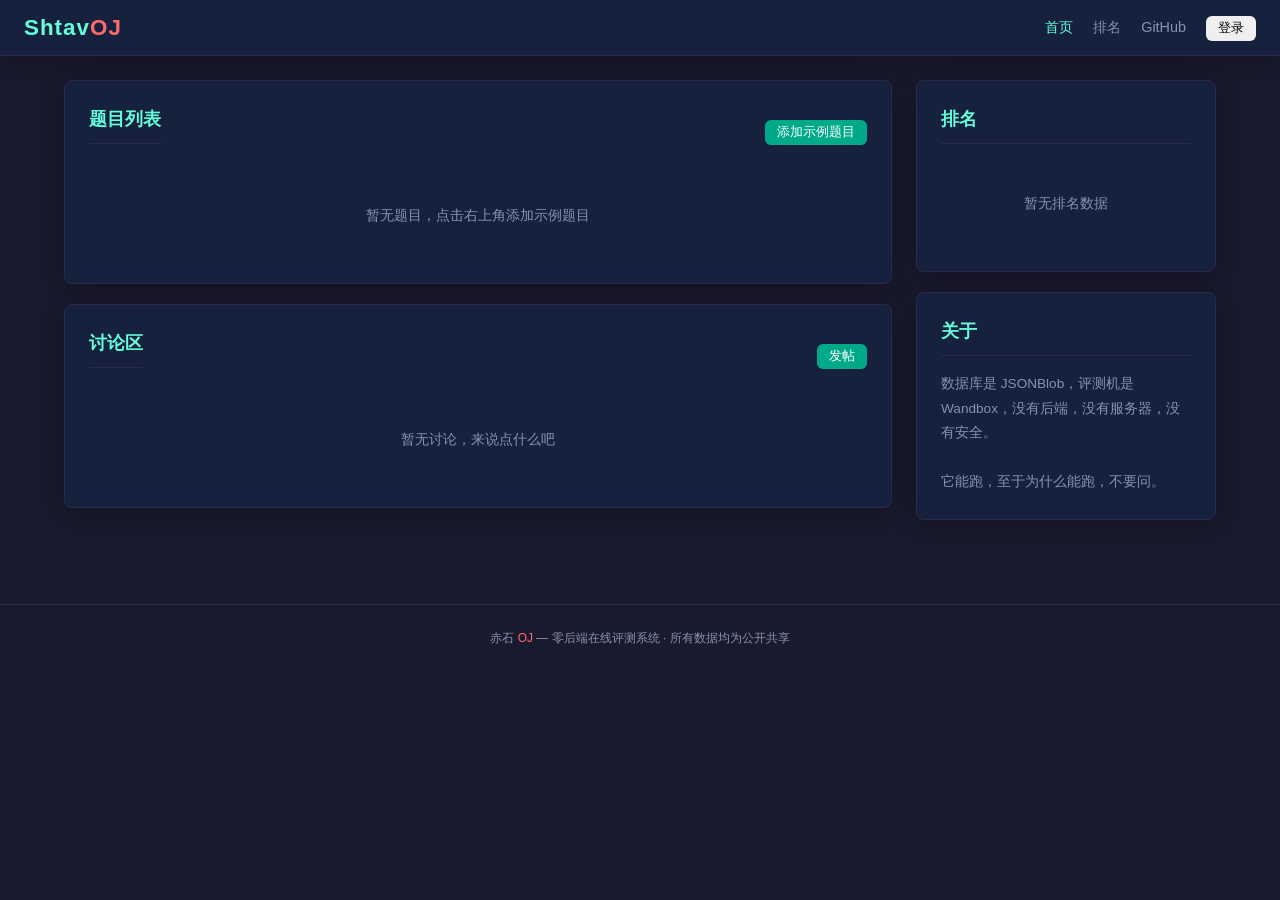
<file: index.html>
<!DOCTYPE html>
<html lang="zh-CN">
<head>
    <meta charset="UTF-8">
    <meta name="viewport" content="width=device-width, initial-scale=1.0">
    <title>赤石 OJ</title>
    <link rel="stylesheet" href="css/style.css">
</head>
<body>

<!-- 导航栏 -->
<nav class="navbar">
    <a href="index.html" class="brand">
        Shtav<span>OJ</span>
    </a>
    <div class="nav-links">
        <a href="index.html" class="active">首页</a>
        <a href="rank.html">排名</a>
        <a href="https://github.com/ZGWest566/ShtavOJ" target="_blank">GitHub</a>
        <span id="current-user"></span>
    </div>
</nav>

<div class="container">
    <div class="main-layout">

        <!-- 左侧：题目列表 + 讨论区 -->
        <div class="main-content">

            <!-- 初始化数据库 -->
            <div id="init-banner" class="card" style="display:none;border-color:var(--yellow);text-align:center;">
                <h2 style="color:var(--yellow);margin-bottom:8px;">⚠ 数据库未初始化</h2>
                <p style="color:var(--text-dim);font-size:0.85rem;margin-bottom:16px;">
                    JSONBlob 是空的，需要先写入初始数据才能使用。
                </p>
                <button id="init-btn" class="btn btn-primary" onclick="handleInitBlob()">
                    初始化数据库
                </button>
                <div id="init-status" style="margin-top:12px;font-size:0.85rem;"></div>
            </div>

            <!-- 题目列表 -->
            <div class="card">
                <div class="section-header">
                    <h2 class="card-title">题目列表</h2>
                    <button class="btn btn-primary btn-sm" onclick="addSampleProblems()">添加示例题目</button>
                </div>
                <div id="problem-list" class="problem-list">
                    <div class="loading">加载中...</div>
                </div>
            </div>

            <!-- 讨论区 -->
            <div class="card">
                <div class="section-header">
                    <h2 class="card-title">讨论区</h2>
                    <button class="btn btn-primary btn-sm" onclick="showNewThreadModal()">发帖</button>
                </div>
                <div id="threads-list">
                    <div class="loading">加载中...</div>
                </div>
            </div>

        </div>

        <!-- 右侧：排名 -->
        <div class="sidebar">
            <div class="card">
                <h2 class="card-title">排名</h2>
                <div id="ranking-list">
                    <div class="loading">加载中...</div>
                </div>
            </div>

            <!-- 关于 -->
            <div class="card">
                <h2 class="card-title">关于</h2>
                <p style="font-size:0.85rem;color:var(--text-dim);line-height:1.8;">
                    数据库是 JSONBlob，评测机是 Wandbox，没有后端，没有服务器，没有安全。
                    <br><br>
                    它能跑，至于为什么能跑，不要问。
                </p>
            </div>
        </div>

    </div>
</div>

<div class="footer">
    赤石 <span>OJ</span> — 零后端在线评测系统 · 所有数据均为公开共享
</div>

<!-- 新帖子弹窗 -->
<div id="new-thread-modal" class="modal-overlay" style="display:none;">
    <div class="modal">
        <h2>发帖</h2>
        <input id="new-thread-title" type="text" placeholder="标题" maxlength="200">
        <textarea id="new-thread-content" placeholder="内容" rows="4"
            style="width:100%;background:#0d1117;color:var(--text);border:1px solid var(--border);border-radius:6px;padding:10px;font-family:inherit;resize:vertical;margin-bottom:12px;"></textarea>
        <div class="modal-actions">
            <button class="btn btn-sm" onclick="document.getElementById('new-thread-modal').style.display='none'">取消</button>
            <button class="btn btn-primary btn-sm" onclick="handleNewThread()">发布</button>
        </div>
    </div>
</div>

<script src="js/config.js"></script>
<script src="js/db.js"></script>
<script src="js/user.js"></script>
<script src="js/rank.js"></script>
<script src="js/thread.js"></script>
<script src="js/wandbox.js"></script>
<script src="js/judge.js"></script>

<script>
// ============================================================
//  首页初始化
// ============================================================

async function initIndex() {
    updateUserDisplay();

    try {
        const data = await readBlob();
        ensureBlobStructure(data);

        renderProblemList(data.problems, data.submissions);
        renderRanking(calculateRanking(data.submissions));
        renderThreads(data.threads);
    } catch (e) {
        console.error('加载失败:', e);
        document.getElementById('init-banner').style.display = 'block';
        document.getElementById('init-status').innerHTML = '<span style="color:var(--red);">错误：' + e.message + '</span>';
        document.getElementById('problem-list').innerHTML = '<div class="error">加载失败：' + e.message + '</div>';
        document.getElementById('ranking-list').innerHTML = '<div class="error">加载失败</div>';
        document.getElementById('threads-list').innerHTML = '<div class="error">加载失败</div>';
    }
}

async function handleInitBlob() {
    const btn = document.getElementById('init-btn');
    const status = document.getElementById('init-status');
    btn.disabled = true;
    btn.textContent = '初始化中...';
    status.innerHTML = '<span style="color:var(--accent);">正在写入 JSONBlob...</span>';

    try {
        await initBlob();
        status.innerHTML = '<span style="color:var(--green);">✓ 初始化成功！刷新页面...</span>';
        setTimeout(() => window.location.reload(), 1000);
    } catch (e) {
        status.innerHTML = '<span style="color:var(--red);">✗ ' + e.message + '</span>';
        btn.disabled = false;
        btn.textContent = '重试初始化';
    }
}

function renderProblemList(problems, submissions) {
    const container = document.getElementById('problem-list');
    const list = Object.values(problems);

    if (list.length === 0) {
        container.innerHTML = '<div class="empty">暂无题目，点击右上角添加示例题目</div>';
        return;
    }

    const user = getCurrentUser();
    const acSet = new Set();
    const triedSet = new Set();
    if (user) {
        for (const s of submissions) {
            if (s.user === user) {
                triedSet.add(s.problemId);
                if (s.verdict === 'AC') acSet.add(s.problemId);
            }
        }
    }

    container.innerHTML = list
        .sort((a, b) => a.id.localeCompare(b.id))
        .map(p => {
            let statusClass = 'status-none';
            let statusText = '—';
            if (acSet.has(p.id)) {
                statusClass = 'status-ac';
                statusText = 'AC';
            } else if (triedSet.has(p.id)) {
                statusClass = 'status-wa';
                statusText = 'WA';
            }
            return `
                <a href="problem.html?id=${p.id}" class="problem-item">
                    <span class="problem-id">#${escapeHtml(p.id)}</span>
                    <span class="problem-title">${escapeHtml(p.title)}</span>
                    <span class="problem-status ${statusClass}">${statusText}</span>
                </a>
            `;
        }).join('');
}

async function addSampleProblems() {
    const user = getCurrentUser();
    if (!user) {
        showLoginModal();
        return;
    }

    try {
        await safeUpdate(blob => {
            ensureBlobStructure(blob);
            if (!blob.problems['1000']) {
                blob.problems['1000'] = {
                    id: '1000',
                    title: 'A+B Problem',
                    statement: '## 题目描述\n\n输入两个整数 $a$ 和 $b$，输出它们的和 $a+b$。\n\n## 输入格式\n\n一行，两个整数 $a$ 和 $b$，以空格分隔。\n\n## 输出格式\n\n一行，一个整数 $a+b$。\n\n## 样例\n\n### 输入\n```\n1 2\n```\n\n### 输出\n```\n3\n```\n\n## 数据范围\n\n$-10^9 \\le a, b \\le 10^9$',
                    timeLimitMs: 1000,
                    memoryLimitMb: 256,
                    testcases: [
                        { input: '1 2\n', expected: '3\n' },
                        { input: '100 200\n', expected: '300\n' },
                        { input: '-5 5\n', expected: '0\n' },
                    ]
                };
            }
            if (!blob.problems['1001']) {
                blob.problems['1001'] = {
                    id: '1001',
                    title: 'Hello World',
                    statement: '## 题目描述\n\n输出 "Hello, World!"（不含引号）。\n\n## 输入格式\n\n无输入。\n\n## 输出格式\n\n一行，字符串 "Hello, World!"。\n\n## 样例\n\n### 输入\n```\n\n```\n\n### 输出\n```\nHello, World!\n```',
                    timeLimitMs: 1000,
                    memoryLimitMb: 256,
                    testcases: [
                        { input: '', expected: 'Hello, World!\n' },
                    ]
                };
            }
        });
        alert('示例题目已添加，刷新查看');
        window.location.reload();
    } catch (e) {
        alert('添加失败：' + e.message);
    }
}

function showNewThreadModal() {
    const user = getCurrentUser();
    if (!user) { showLoginModal(); return; }
    document.getElementById('new-thread-modal').style.display = 'flex';
    document.getElementById('new-thread-title').focus();
}

async function handleNewThread() {
    const title = document.getElementById('new-thread-title').value.trim();
    const content = document.getElementById('new-thread-content').value.trim();
    if (!title || !content) return;

    try {
        await createThread(title, content);
        document.getElementById('new-thread-modal').style.display = 'none';
        document.getElementById('new-thread-title').value = '';
        document.getElementById('new-thread-content').value = '';
        const data = await readBlob();
        ensureBlobStructure(data);
        renderThreads(data.threads);
    } catch (e) {
        alert('发帖失败：' + e.message);
    }
}

// 关闭弹窗
document.addEventListener('click', e => {
    const modal = document.getElementById('new-thread-modal');
    if (e.target === modal) {
        modal.style.display = 'none';
    }
});

initIndex();
</script>

</body>
</html>
</file>
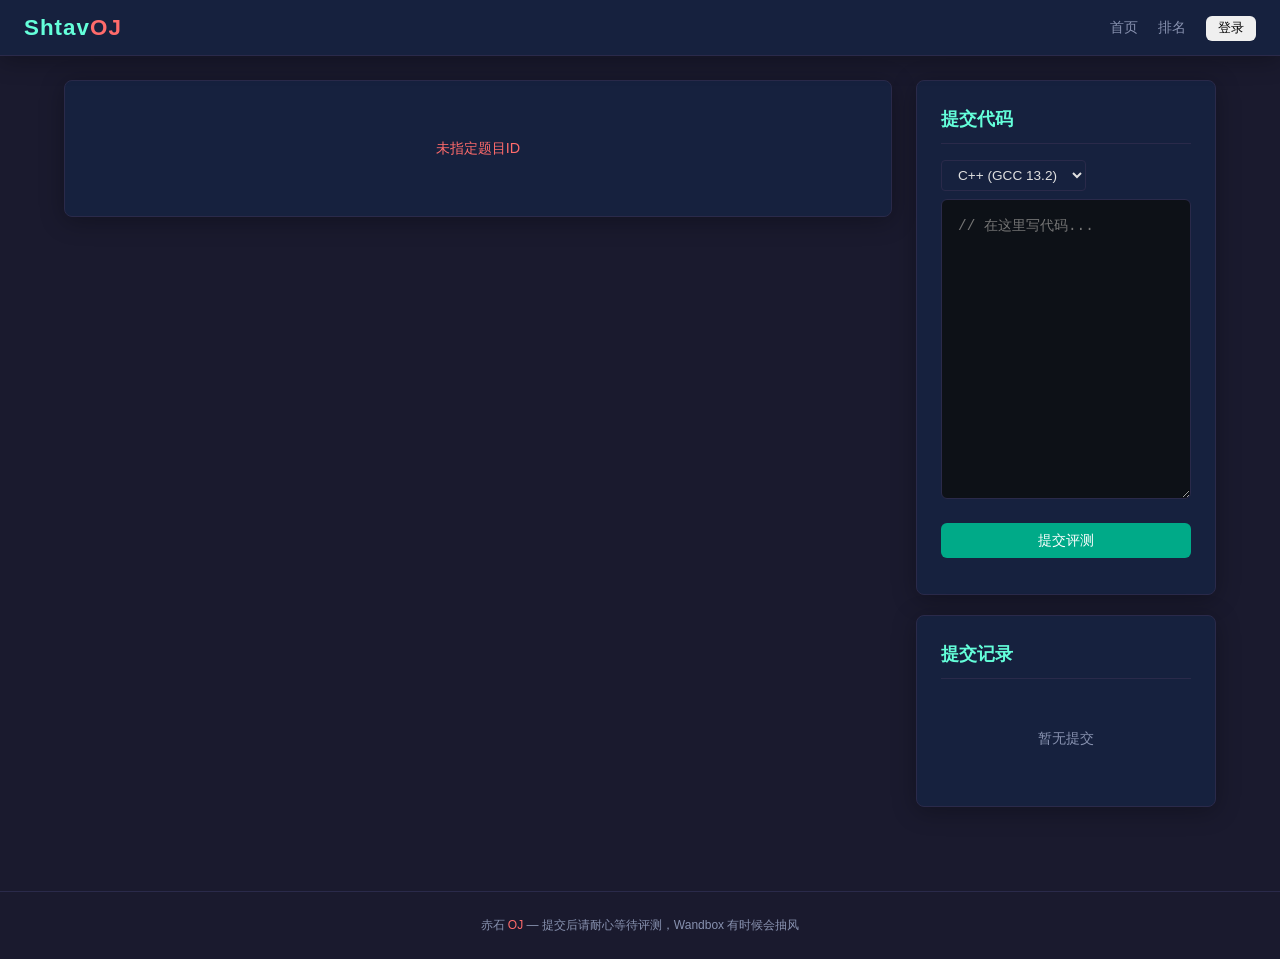
<file: problem.html>
<!DOCTYPE html>
<html lang="zh-CN">
<head>
    <meta charset="UTF-8">
    <meta name="viewport" content="width=device-width, initial-scale=1.0">
    <title>题目详情 - 赤石 OJ</title>
    <link rel="stylesheet" href="css/style.css">
</head>
<body>

<nav class="navbar">
    <a href="index.html" class="brand">
        Shtav<span>OJ</span>
    </a>
    <div class="nav-links">
        <a href="index.html">首页</a>
        <a href="rank.html">排名</a>
        <span id="current-user"></span>
    </div>
</nav>

<div class="container">
    <div class="main-layout">

        <!-- 左侧：题目描述 -->
        <div class="main-content">
            <div class="card" id="problem-card">
                <div class="loading">加载中...</div>
            </div>
        </div>

        <!-- 右侧：提交区 + 提交记录 -->
        <div class="sidebar">
            <!-- 提交区 -->
            <div class="card">
                <h2 class="card-title">提交代码</h2>
                <div id="submit-area">
                    <div class="editor-toolbar">
                        <select id="lang-select">
                            <option value="cpp">C++ (GCC 13.2)</option>
                            <option value="c">C (GCC 13.2)</option>
                            <option value="python">Python 3.12</option>
                            <option value="java">Java 21</option>
                            <option value="node">Node.js 20</option>
                            <option value="rust">Rust 1.75</option>
                        </select>
                    </div>
                    <div class="code-editor-wrapper">
                        <textarea id="code-editor" placeholder="// 在这里写代码..." spellcheck="false"></textarea>
                    </div>
                    <button id="submit-btn" class="btn btn-primary btn-block" onclick="handleSubmit()">
                        提交评测
                    </button>
                    <div id="submit-status" style="margin-top:12px;text-align:center;font-size:0.85rem;"></div>
                </div>
            </div>

            <!-- 提交记录 -->
            <div class="card">
                <h2 class="card-title">提交记录</h2>
                <div id="submissions-list">
                    <div class="empty">暂无提交</div>
                </div>
            </div>
        </div>

    </div>
</div>

<div class="footer">
    赤石 <span>OJ</span> — 提交后请耐心等待评测，Wandbox 有时候会抽风
</div>

<script src="js/config.js"></script>
<script src="js/db.js"></script>
<script src="js/user.js"></script>
<script src="js/rank.js"></script>
<script src="js/thread.js"></script>
<script src="js/wandbox.js"></script>
<script src="js/judge.js"></script>

<script>
// ============================================================
//  题目详情页
// ============================================================

let currentProblemId = null;
let pollingTimer = null;

function getProblemId() {
    const params = new URLSearchParams(window.location.search);
    return params.get('id');
}

async function initProblem() {
    updateUserDisplay();
    currentProblemId = getProblemId();

    if (!currentProblemId) {
        document.getElementById('problem-card').innerHTML = '<div class="error">未指定题目ID</div>';
        return;
    }

    document.title = '#' + currentProblemId + ' - 赤石 OJ';

    try {
        const data = await readBlob();
        ensureBlobStructure(data);

        const problem = data.problems[currentProblemId];
        if (!problem) {
            document.getElementById('problem-card').innerHTML = '<div class="error">题目不存在</div>';
            return;
        }

        renderProblem(problem);
        renderSubmissions(data.submissions, currentProblemId);
    } catch (e) {
        console.error('加载失败:', e);
        document.getElementById('problem-card').innerHTML = '<div class="error">加载失败：' + e.message + '</div>';
    }
}

function renderProblem(problem) {
    const card = document.getElementById('problem-card');

    // 简单 Markdown 转 HTML
    const html = simpleMarkdown(problem.statement || '');

    card.innerHTML = `
        <h1 style="color:var(--accent);margin-bottom:12px;">#${escapeHtml(problem.id)} ${escapeHtml(problem.title)}</h1>
        <div class="problem-info">
            <span>⏱ ${problem.timeLimitMs || 1000}ms</span>
            <span>💾 ${problem.memoryLimitMb || 256}MB</span>
            <span>📋 ${problem.testcases ? problem.testcases.length : 0} 个测试点</span>
        </div>
        <div class="problem-statement">${html}</div>
    `;
}

function renderSubmissions(submissions, problemId) {
    const container = document.getElementById('submissions-list');
    const user = getCurrentUser();

    const filtered = submissions
        .filter(s => s.problemId === problemId)
        .sort((a, b) => b.createdAt - a.createdAt)
        .slice(0, 30);

    if (filtered.length === 0) {
        container.innerHTML = '<div class="empty">暂无提交</div>';
        return;
    }

    container.innerHTML = filtered.map(s => {
        const vClass = 'verdict-' + (s.verdict || s.status || 'pending').toLowerCase();
        const vText = s.verdict || (s.status === 'judging' ? '评测中' : '等待中');
        const detail = s.passed !== undefined ? ` (${s.passed}/${s.total})` : '';
        return `
            <div class="submission-item">
                <span class="submission-user">${escapeHtml(s.user)}</span>
                <span class="submission-lang" style="color:var(--text-dim);font-size:0.8rem;">${s.language || '?'}</span>
                <span style="flex:1;"></span>
                <span class="verdict-badge ${vClass}">${vText}${detail}</span>
                <span style="color:var(--text-dim);font-size:0.75rem;">${formatTime(s.createdAt)}</span>
            </div>
        `;
    }).join('');
}

async function handleSubmit() {
    const user = getCurrentUser();
    if (!user) {
        showLoginModal();
        return;
    }

    const code = document.getElementById('code-editor').value.trim();
    if (!code) {
        document.getElementById('submit-status').innerHTML = '<span style="color:var(--red);">代码不能为空</span>';
        return;
    }

    const language = document.getElementById('lang-select').value;
    const btn = document.getElementById('submit-btn');
    const status = document.getElementById('submit-status');

    btn.disabled = true;
    btn.textContent = '提交中...';
    status.innerHTML = '<span style="color:var(--accent);">正在提交...</span>';

    try {
        const subId = 'sub_' + Date.now();

        await safeUpdate(blob => {
            ensureBlobStructure(blob);
            blob.submissions.push({
                id: subId,
                user,
                problemId: currentProblemId,
                language,
                code,
                status: 'pending',
                verdict: null,
                createdAt: Date.now()
            });
        });

        status.innerHTML = '<span style="color:var(--accent);">提交成功，开始评测...</span>';

        // 开始评测
        judgeSubmission(subId).then(result => {
            if (result) {
                const vClass = 'verdict-' + (result.verdict || 'se').toLowerCase();
                const detail = result.passed !== undefined ? ` (${result.passed}/${result.total})` : '';
                status.innerHTML = `<span class="verdict-badge ${vClass}">${result.verdict}${detail}</span>`;
                if (result.message && result.verdict === 'CE') {
                    status.innerHTML += `<pre style="margin-top:8px;background:#0d1117;padding:8px;border-radius:4px;font-size:0.8rem;max-height:200px;overflow:auto;white-space:pre-wrap;">${escapeHtml(result.message)}</pre>`;
                }
            }
            refreshSubmissions();
        }).catch(e => {
            status.innerHTML = '<span style="color:var(--red);">评测失败：' + e.message + '</span>';
        });

        refreshSubmissions();
    } catch (e) {
        status.innerHTML = '<span style="color:var(--red);">提交失败：' + e.message + '</span>';
    } finally {
        btn.disabled = false;
        btn.textContent = '提交评测';
    }
}

async function refreshSubmissions() {
    try {
        const data = await readBlob();
        ensureBlobStructure(data);
        renderSubmissions(data.submissions, currentProblemId);
    } catch (e) {
        // 静默失败
    }
}

// 简易 Markdown 渲染
function simpleMarkdown(text) {
    if (!text) return '';
    let html = text;

    // 代码块
    html = html.replace(/```(\w*)\n([\s\S]*?)```/g, (_, lang, code) => {
        return `<pre><code>${escapeHtml(code)}</code></pre>`;
    });

    // 行内代码
    html = html.replace(/`([^`]+)`/g, '<code style="background:#0d1117;padding:2px 6px;border-radius:3px;font-size:0.85em;">$1</code>');

    // 标题
    html = html.replace(/^### (.+)$/gm, '<h3>$1</h3>');
    html = html.replace(/^## (.+)$/gm, '<h3>$1</h3>');

    // 粗体
    html = html.replace(/\*\*(.+?)\*\*/g, '<strong>$1</strong>');

    // 行内数学 $...$
    html = html.replace(/\$([^$]+)\$/g, '<em>$1</em>');

    // 换行
    html = html.replace(/\n\n/g, '</p><p>');
    html = html.replace(/\n/g, '<br>');

    return '<p>' + html + '</p>';
}

initProblem();
</script>

</body>
</html>
</file>
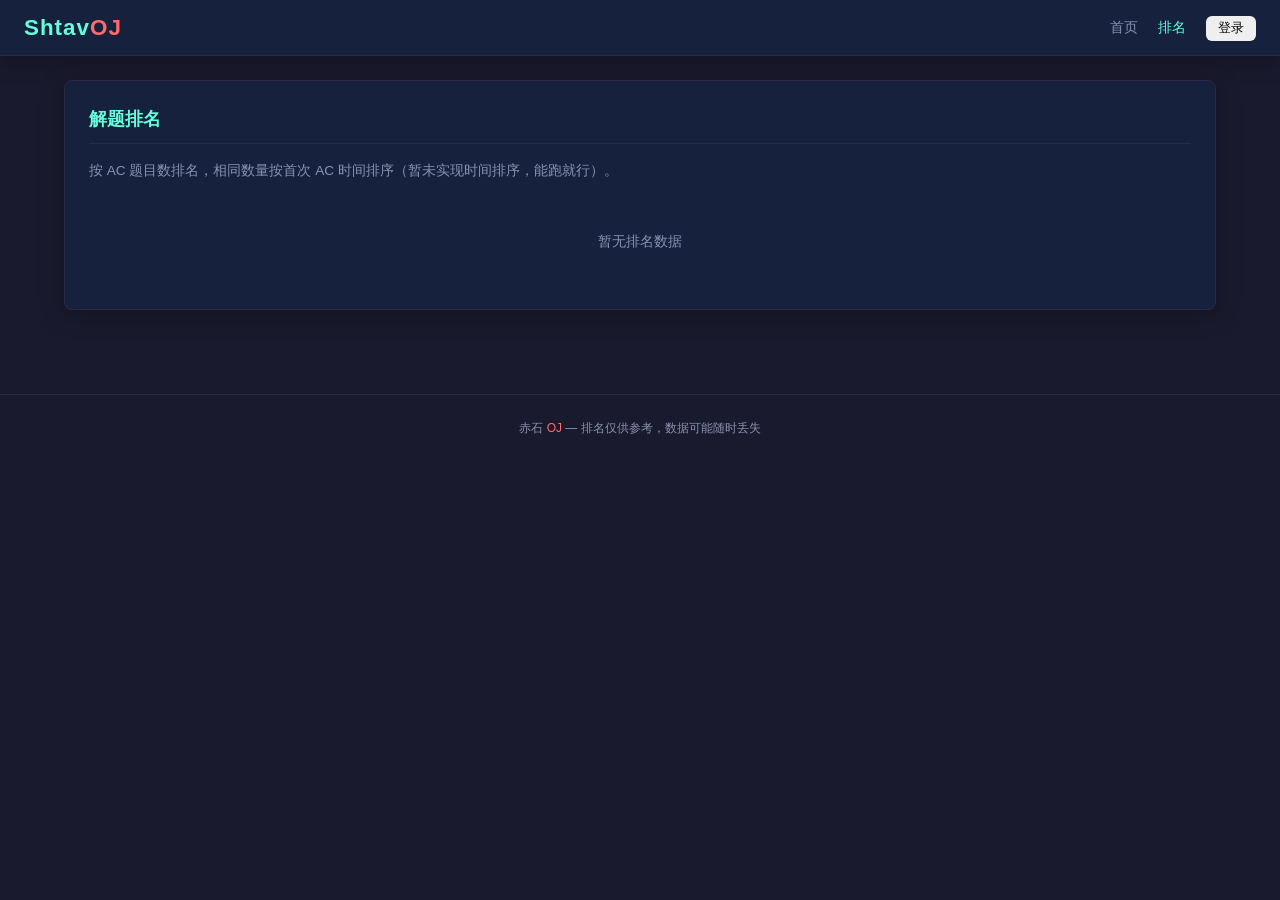
<file: rank.html>
<!DOCTYPE html>
<html lang="zh-CN">
<head>
    <meta charset="UTF-8">
    <meta name="viewport" content="width=device-width, initial-scale=1.0">
    <title>排名 - 赤石 OJ</title>
    <link rel="stylesheet" href="css/style.css">
</head>
<body>

<nav class="navbar">
    <a href="index.html" class="brand">Shtav<span>OJ</span></a>
    <div class="nav-links">
        <a href="index.html">首页</a>
        <a href="rank.html" class="active">排名</a>
        <span id="current-user"></span>
    </div>
</nav>

<div class="container">
    <div class="card">
        <h2 class="card-title">解题排名</h2>
        <p style="font-size:0.85rem;color:var(--text-dim);margin-bottom:16px;">
            按 AC 题目数排名，相同数量按首次 AC 时间排序（暂未实现时间排序，能跑就行）。
        </p>
        <div id="ranking-list">
            <div class="loading">加载中...</div>
        </div>
    </div>
</div>

<div class="footer">
    赤石 <span>OJ</span> — 排名仅供参考，数据可能随时丢失
</div>

<script src="js/config.js"></script>
<script src="js/db.js"></script>
<script src="js/user.js"></script>
<script src="js/rank.js"></script>
<script src="js/thread.js"></script>

<script>
async function initRank() {
    updateUserDisplay();
    try {
        const data = await readBlob();
        ensureBlobStructure(data);
        renderRanking(calculateRanking(data.submissions));
    } catch (e) {
        document.getElementById('ranking-list').innerHTML = '<div class="error">加载失败：' + e.message + '</div>';
    }
}
initRank();
</script>

</body>
</html>
</file>
<file: css/style.css>
/* ============================================================
   赤石 OJ 样式 — 暗色主题，抄 CF 的
   ============================================================ */

:root {
    --bg: #1a1a2e;
    --bg-card: #16213e;
    --bg-hover: #0f3460;
    --text: #e0e0e0;
    --text-dim: #8892b0;
    --accent: #64ffda;
    --accent-dim: #0a8;
    --red: #ff6b6b;
    --yellow: #ffd93d;
    --green: #6bff6b;
    --border: #2a2a4a;
    --radius: 8px;
    --shadow: 0 4px 24px rgba(0,0,0,0.3);
}

* {
    margin: 0;
    padding: 0;
    box-sizing: border-box;
}

body {
    font-family: 'Segoe UI', 'PingFang SC', 'Microsoft YaHei', sans-serif;
    background: var(--bg);
    color: var(--text);
    line-height: 1.6;
    min-height: 100vh;
}

a {
    color: var(--accent);
    text-decoration: none;
}

a:hover {
    text-decoration: underline;
}

/* ========== 导航栏 ========== */
.navbar {
    background: var(--bg-card);
    border-bottom: 1px solid var(--border);
    padding: 0 24px;
    height: 56px;
    display: flex;
    align-items: center;
    justify-content: space-between;
    position: sticky;
    top: 0;
    z-index: 100;
    box-shadow: var(--shadow);
}

.navbar .brand {
    font-size: 1.4rem;
    font-weight: 700;
    color: var(--accent);
    letter-spacing: 1px;
}

.navbar .brand span {
    color: var(--red);
}

.navbar .nav-links {
    display: flex;
    gap: 20px;
    align-items: center;
}

.navbar .nav-links a {
    color: var(--text-dim);
    font-size: 0.9rem;
    transition: color 0.2s;
}

.navbar .nav-links a:hover,
.navbar .nav-links a.active {
    color: var(--accent);
    text-decoration: none;
}

.user-tag {
    background: var(--bg-hover);
    padding: 4px 12px;
    border-radius: 20px;
    font-size: 0.85rem;
    color: var(--accent);
}

/* ========== 布局 ========== */
.container {
    max-width: 1200px;
    margin: 0 auto;
    padding: 24px;
}

.main-layout {
    display: grid;
    grid-template-columns: 1fr 300px;
    gap: 24px;
    align-items: start;
}

@media (max-width: 768px) {
    .main-layout {
        grid-template-columns: 1fr;
    }
}

/* ========== 卡片 ========== */
.card {
    background: var(--bg-card);
    border: 1px solid var(--border);
    border-radius: var(--radius);
    padding: 24px;
    margin-bottom: 20px;
    box-shadow: var(--shadow);
}

.card-title {
    font-size: 1.1rem;
    font-weight: 600;
    margin-bottom: 16px;
    padding-bottom: 10px;
    border-bottom: 1px solid var(--border);
    color: var(--accent);
}

/* ========== 按钮 ========== */
.btn {
    display: inline-flex;
    align-items: center;
    gap: 6px;
    padding: 8px 20px;
    border: none;
    border-radius: 6px;
    font-size: 0.9rem;
    cursor: pointer;
    transition: all 0.2s;
    font-family: inherit;
}

.btn-primary {
    background: var(--accent-dim);
    color: #fff;
}

.btn-primary:hover {
    background: var(--accent);
    color: #000;
}

.btn-danger {
    background: var(--red);
    color: #fff;
}

.btn-sm {
    padding: 4px 12px;
    font-size: 0.8rem;
}

.btn-block {
    width: 100%;
    justify-content: center;
}

/* ========== 题目列表 ========== */
.problem-list {
    display: flex;
    flex-direction: column;
}

.problem-item {
    display: flex;
    align-items: center;
    padding: 12px 16px;
    border-bottom: 1px solid var(--border);
    transition: background 0.2s;
    gap: 16px;
}

.problem-item:hover {
    background: var(--bg-hover);
}

.problem-item:last-child {
    border-bottom: none;
}

.problem-id {
    font-weight: 700;
    color: var(--accent);
    min-width: 60px;
}

.problem-title {
    flex: 1;
    font-size: 0.95rem;
}

.problem-status {
    min-width: 60px;
    text-align: center;
    font-size: 0.8rem;
    font-weight: 600;
    padding: 2px 8px;
    border-radius: 4px;
}

.status-ac {
    background: rgba(107, 255, 107, 0.15);
    color: var(--green);
}

.status-wa {
    background: rgba(255, 107, 107, 0.15);
    color: var(--red);
}

.status-none {
    color: var(--text-dim);
}

/* ========== 排名 ========== */
.rank-item {
    display: flex;
    align-items: center;
    padding: 8px 0;
    border-bottom: 1px solid var(--border);
    gap: 10px;
}

.rank-item:last-child {
    border-bottom: none;
}

.rank-num {
    width: 30px;
    font-weight: 700;
    color: var(--text-dim);
    text-align: center;
}

.rank-user {
    flex: 1;
    font-size: 0.9rem;
}

.rank-count {
    color: var(--accent);
    font-weight: 600;
    font-size: 0.85rem;
}

/* ========== 讨论区 ========== */
.thread-item {
    padding: 10px 0;
    border-bottom: 1px solid var(--border);
}

.thread-item:last-child {
    border-bottom: none;
}

.thread-title {
    font-size: 0.9rem;
    display: block;
}

.thread-meta {
    font-size: 0.75rem;
    color: var(--text-dim);
    margin-top: 4px;
    display: flex;
    gap: 12px;
}

/* ========== 题目详情 ========== */
.problem-statement {
    font-size: 0.95rem;
    line-height: 1.8;
}

.problem-statement h3 {
    margin-top: 20px;
    margin-bottom: 8px;
    color: var(--accent);
}

.problem-statement pre {
    background: #0d1117;
    padding: 12px;
    border-radius: 4px;
    overflow-x: auto;
    font-size: 0.85rem;
    margin: 8px 0;
}

.problem-info {
    display: flex;
    gap: 24px;
    color: var(--text-dim);
    font-size: 0.85rem;
    margin-bottom: 16px;
}

.problem-info span {
    display: flex;
    align-items: center;
    gap: 4px;
}

/* ========== 代码编辑器 ========== */
.code-editor-wrapper {
    margin-bottom: 16px;
}

.code-editor-wrapper textarea {
    width: 100%;
    min-height: 300px;
    background: #0d1117;
    color: #e6edf3;
    border: 1px solid var(--border);
    border-radius: 6px;
    padding: 16px;
    font-family: 'Cascadia Code', 'Fira Code', 'Consolas', monospace;
    font-size: 0.9rem;
    line-height: 1.5;
    resize: vertical;
    tab-size: 4;
}

.code-editor-wrapper textarea:focus {
    outline: none;
    border-color: var(--accent);
}

.editor-toolbar {
    display: flex;
    justify-content: space-between;
    align-items: center;
    margin-bottom: 8px;
}

.editor-toolbar select {
    background: var(--bg-card);
    color: var(--text);
    border: 1px solid var(--border);
    padding: 6px 12px;
    border-radius: 4px;
    font-size: 0.85rem;
    cursor: pointer;
}

/* ========== 提交结果 ========== */
.verdict-badge {
    display: inline-block;
    padding: 4px 12px;
    border-radius: 4px;
    font-weight: 700;
    font-size: 0.9rem;
}

.verdict-ac { background: rgba(107,255,107,0.15); color: var(--green); }
.verdict-wa { background: rgba(255,107,107,0.15); color: var(--red); }
.verdict-tle { background: rgba(255,217,61,0.15); color: var(--yellow); }
.verdict-re { background: rgba(255,107,107,0.15); color: var(--red); }
.verdict-ce { background: rgba(255,217,61,0.15); color: var(--yellow); }
.verdict-se { background: rgba(255,107,107,0.15); color: var(--red); }
.verdict-pending { color: var(--text-dim); }
.verdict-judging { color: var(--accent); }

.submission-item {
    display: flex;
    align-items: center;
    padding: 8px 0;
    border-bottom: 1px solid var(--border);
    gap: 12px;
    font-size: 0.85rem;
}

.submission-item:last-child {
    border-bottom: none;
}

/* ========== 弹窗 ========== */
.modal-overlay {
    position: fixed;
    inset: 0;
    background: rgba(0,0,0,0.6);
    display: flex;
    align-items: center;
    justify-content: center;
    z-index: 999;
    backdrop-filter: blur(4px);
}

.modal {
    background: var(--bg-card);
    border: 1px solid var(--border);
    border-radius: 12px;
    padding: 32px;
    min-width: 360px;
    max-width: 90vw;
    box-shadow: 0 20px 60px rgba(0,0,0,0.5);
}

.modal h2 {
    color: var(--accent);
    margin-bottom: 8px;
}

.modal p {
    color: var(--text-dim);
    font-size: 0.85rem;
    margin-bottom: 16px;
}

.modal input {
    width: 100%;
    padding: 10px 14px;
    background: #0d1117;
    border: 1px solid var(--border);
    border-radius: 6px;
    color: var(--text);
    font-size: 0.95rem;
    margin-bottom: 16px;
}

.modal input:focus {
    outline: none;
    border-color: var(--accent);
}

.modal-actions {
    display: flex;
    justify-content: flex-end;
    gap: 8px;
}

/* ========== 帖子 ========== */
.post {
    padding: 16px 0;
    border-bottom: 1px solid var(--border);
}

.post:last-child {
    border-bottom: none;
}

.post-header {
    display: flex;
    align-items: center;
    gap: 12px;
    margin-bottom: 8px;
}

.post-user {
    font-weight: 600;
    color: var(--accent);
}

.post-time {
    color: var(--text-dim);
    font-size: 0.8rem;
}

.post-num {
    color: var(--text-dim);
    font-size: 0.8rem;
    margin-left: auto;
}

.post-content {
    white-space: pre-wrap;
    font-size: 0.9rem;
    line-height: 1.7;
}

.reply-form {
    margin-top: 16px;
}

.reply-form textarea {
    width: 100%;
    min-height: 80px;
    background: #0d1117;
    color: var(--text);
    border: 1px solid var(--border);
    border-radius: 6px;
    padding: 10px;
    font-family: inherit;
    font-size: 0.9rem;
    resize: vertical;
    margin-bottom: 8px;
}

.reply-form textarea:focus {
    outline: none;
    border-color: var(--accent);
}

/* ========== 通用 ========== */
.empty {
    text-align: center;
    color: var(--text-dim);
    padding: 32px;
    font-size: 0.9rem;
}

.loading {
    text-align: center;
    color: var(--text-dim);
    padding: 32px;
    font-size: 0.9rem;
}

.error {
    text-align: center;
    color: var(--red);
    padding: 32px;
    font-size: 0.9rem;
}

.section-header {
    display: flex;
    justify-content: space-between;
    align-items: center;
    margin-bottom: 12px;
}

.footer {
    text-align: center;
    padding: 24px;
    color: var(--text-dim);
    font-size: 0.75rem;
    border-top: 1px solid var(--border);
    margin-top: 40px;
}

.footer span {
    color: var(--red);
}
</file>
